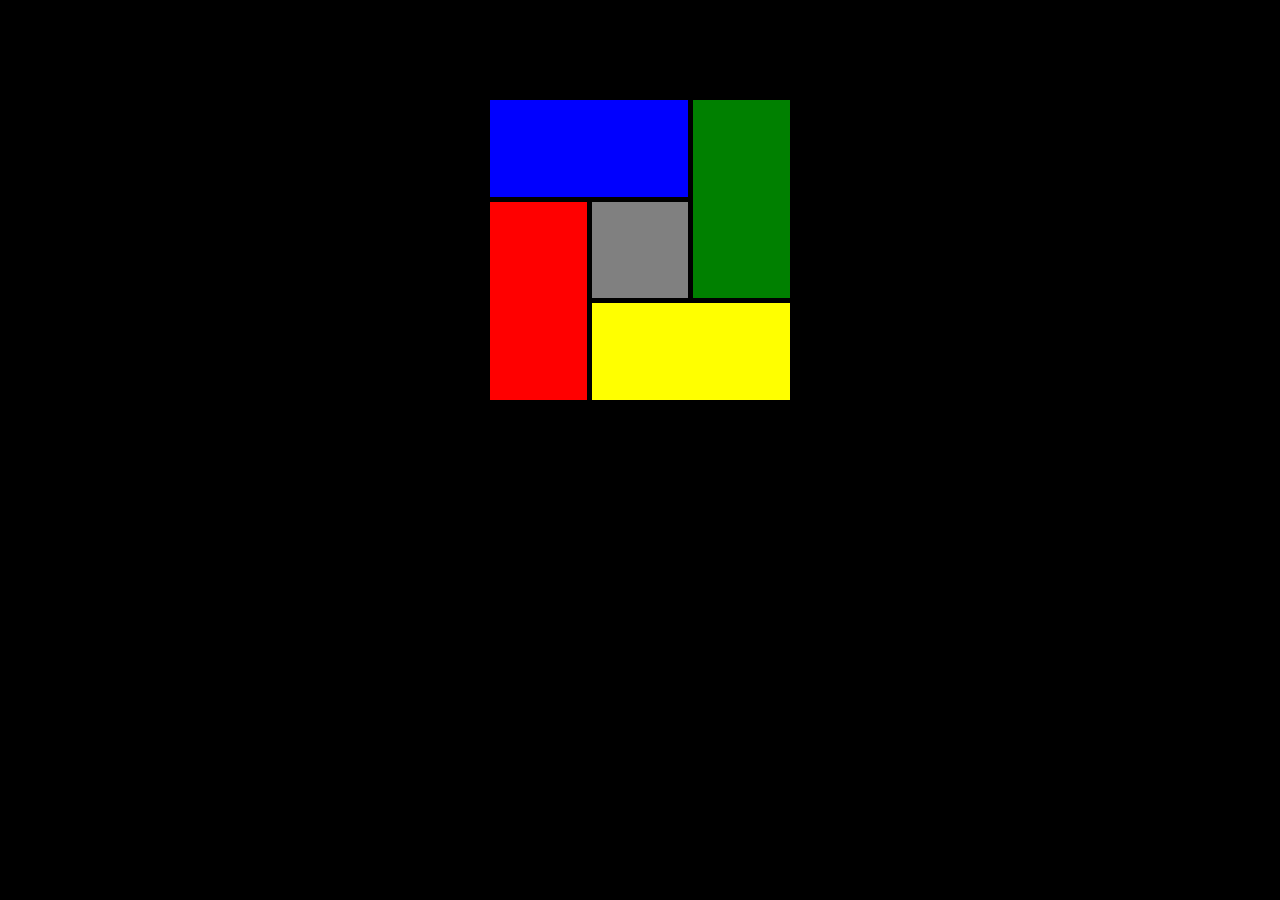
<file: index.html>
<!DOCTYPE html>
<html lang="en">
    <head>
        <meta charset="UTF-8">
    <meta name="viewport" content="width=device-width, initial-scale=1.0">
        <title>
            my web page
        </title>
        <link rel="stylesheet" href="style.css"/>
    </head>
<body>
    <div class="container">
        <div class="blue box"></div>
        <div class="green box"></div>
        <div class="yellow box"></div>
        <div class="red box"></div>
        <div class="gray box"></div>
    </div>
</body>
</html>
</file>
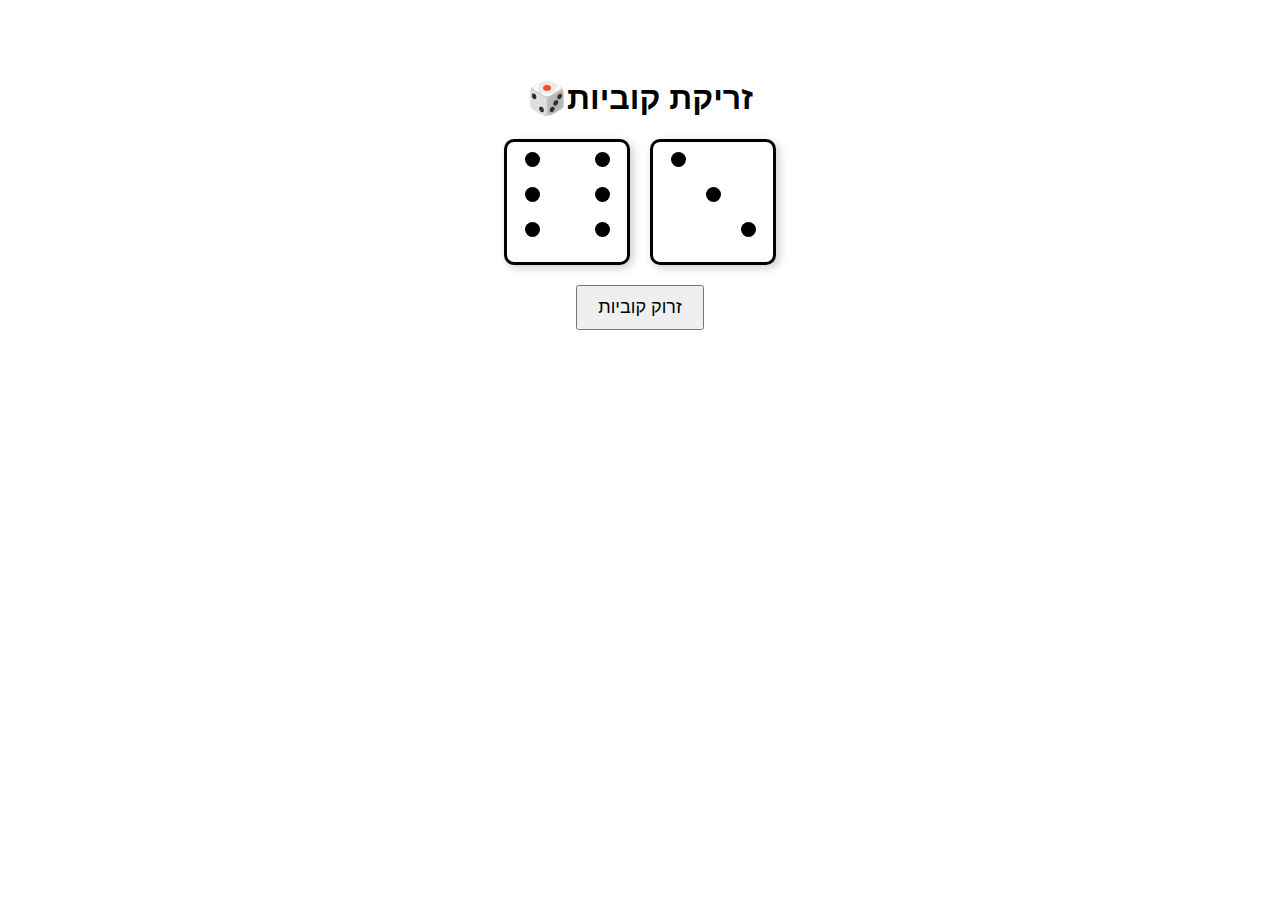
<file: dog.html>
<!DOCTYPE html>
<html lang="en">
<head>
    <meta charset="UTF-8">
    <meta name="viewport" content="width=device-width, initial-scale=1.0">
    <title>קוביה ב-JS</title>
  <style>
        body {
      font-family: Arial, sans-serif;
      text-align: center;
      padding-top: 50px;
    }

    .dice-container {
      display: flex;
      justify-content: center;
      gap: 20px;
      margin: 20px;
    }

    .dice {
      width: 100px;
      height: 100px;
      background-color: #fff;
      border: 3px solid #000;
      border-radius: 10px;
      display: grid;
      grid-template-columns: repeat(3, 1fr);
      grid-template-rows: repeat(3, 1fr);
      gap: 5px;
      padding: 10px;
      box-shadow: 3px 3px 10px rgba(0,0,0,0.2);
    }

    .dot {
      width: 15px;
      height: 15px;
      background-color: #000;
      border-radius: 50%;
      margin: auto;
    }

    button {
      padding: 10px 20px;
      font-size: 18px;
      cursor: pointer;
    }
  </style>
</head>
<body>
    <h1>🎲זריקת קוביות</h1>
  <div class="dice-container">
    <div id="dice1" class="dice"></div>
    <div id="dice2" class="dice"></div>
  </div>
  <button onclick="rollDice()">זרוק קוביות</button>
    <script src="dog.js"></script>

</body>
</html>
</file>
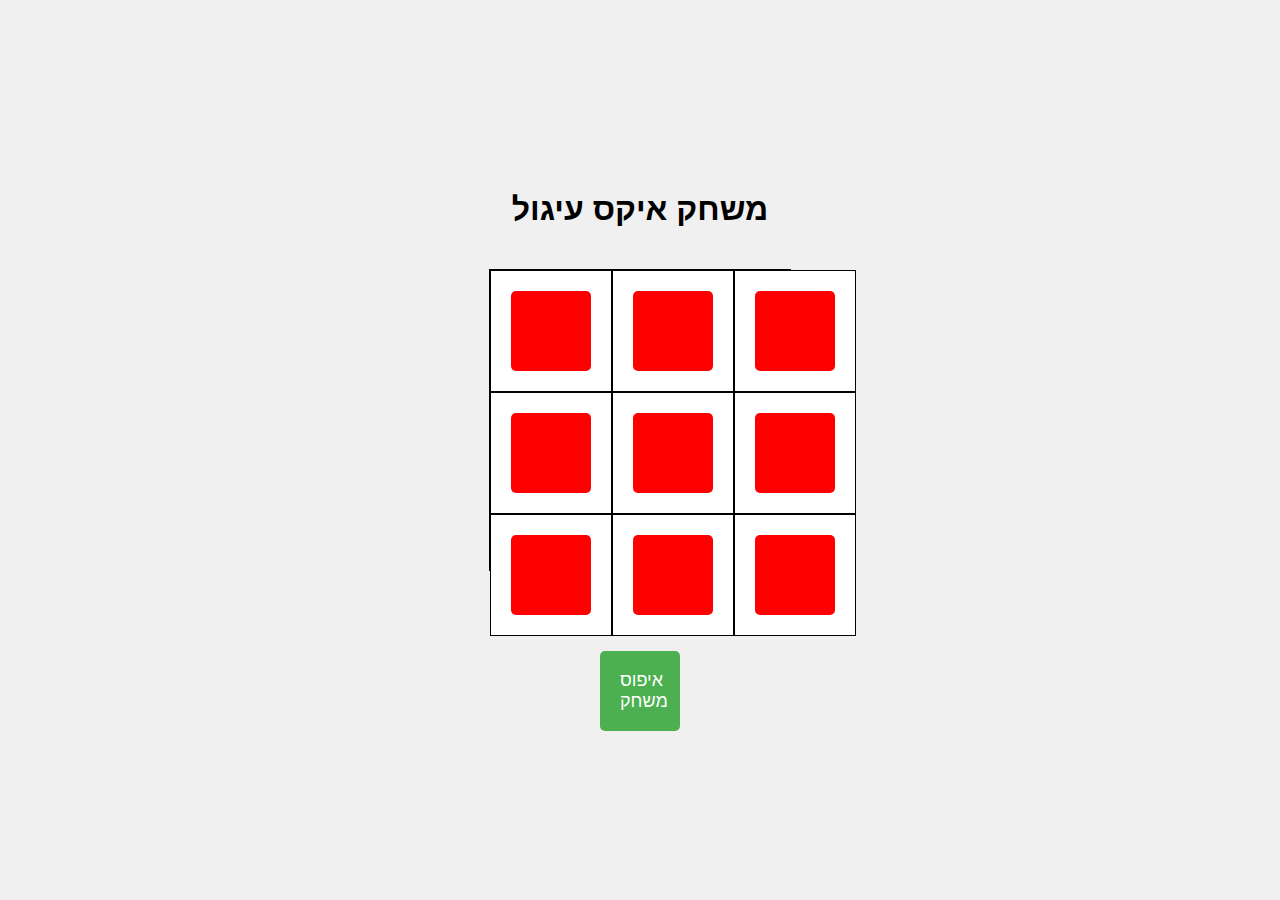
<file: x_o_play.html>
<!DOCTYPE html>
<html lang="en">
<head>
    <meta charset="UTF-8">
    <meta name="viewport" content="width=device-width, initial-scale=1.0">
    <title>משחק איקס עיגול</title>
    <link rel="stylesheet" href="x_o_play.css">
</head>
<body>
    <h1>משחק איקס עיגול</h1> 
    <div class = "grid-container">
        <div class = "grid-box">
            <button class="toggle-btn">""</button>
        </div>
        <div class = "grid-box">
            <button class="toggle-btn">""</button>
        </div>
        <div class = "grid-box">
            <button class="toggle-btn">""</button>
        </div>
        <div class = "grid-box">
            <button class="toggle-btn">""</button>
        </div>
        <div class = "grid-box">
            <button class="toggle-btn">''</button>
        </div>
        <div class = "grid-box">
            <button class="toggle-btn">''</button>
        </div>
        <div class = "grid-box">
            <button class="toggle-btn">''</button>
        </div>
        <div class = "grid-box">
            <button class="toggle-btn">''</button>
        </div>
        <div class = "grid-box">
            <button class="toggle-btn">''</button>
        </div>
    </div>
    <h2 id="winner-message"></h2>
    <button id="reset-btn" onclick="resetGame()">איפוס משחק</button>
        <script src="x_o_play.js"></script>
    
</body>
</html>
</file>
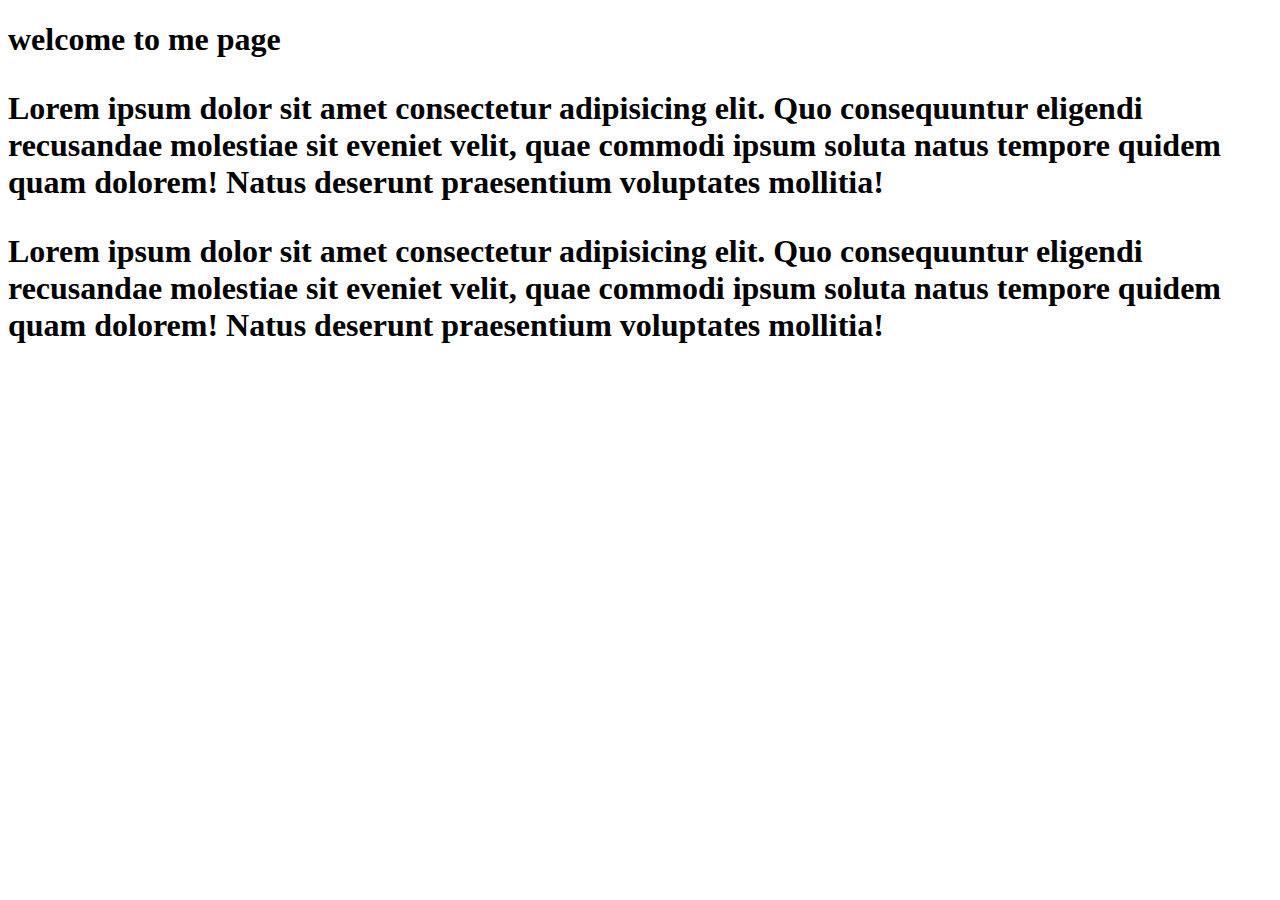
<file: html_prcts/start.html>
<!DOCTYPE html>
<html lang="en">
<head>
    <meta charset="UTF-8">
    <meta name="viewport" content="width=device-width, initial-scale=1.0">
    <title>Document</title>
</head>
<body>
    <h1>welcome to me page</h>
        <p>
            Lorem ipsum dolor sit amet consectetur adipisicing elit. Quo consequuntur eligendi recusandae molestiae sit eveniet velit, quae commodi ipsum soluta natus tempore quidem quam dolorem! Natus deserunt praesentium voluptates mollitia!
        </p>
        <p>
            Lorem ipsum dolor sit amet consectetur adipisicing elit. Quo consequuntur eligendi recusandae molestiae sit eveniet velit, quae commodi ipsum soluta natus tempore quidem quam dolorem! Natus deserunt praesentium voluptates mollitia!
        </p> 
</body>
</html>
</file>
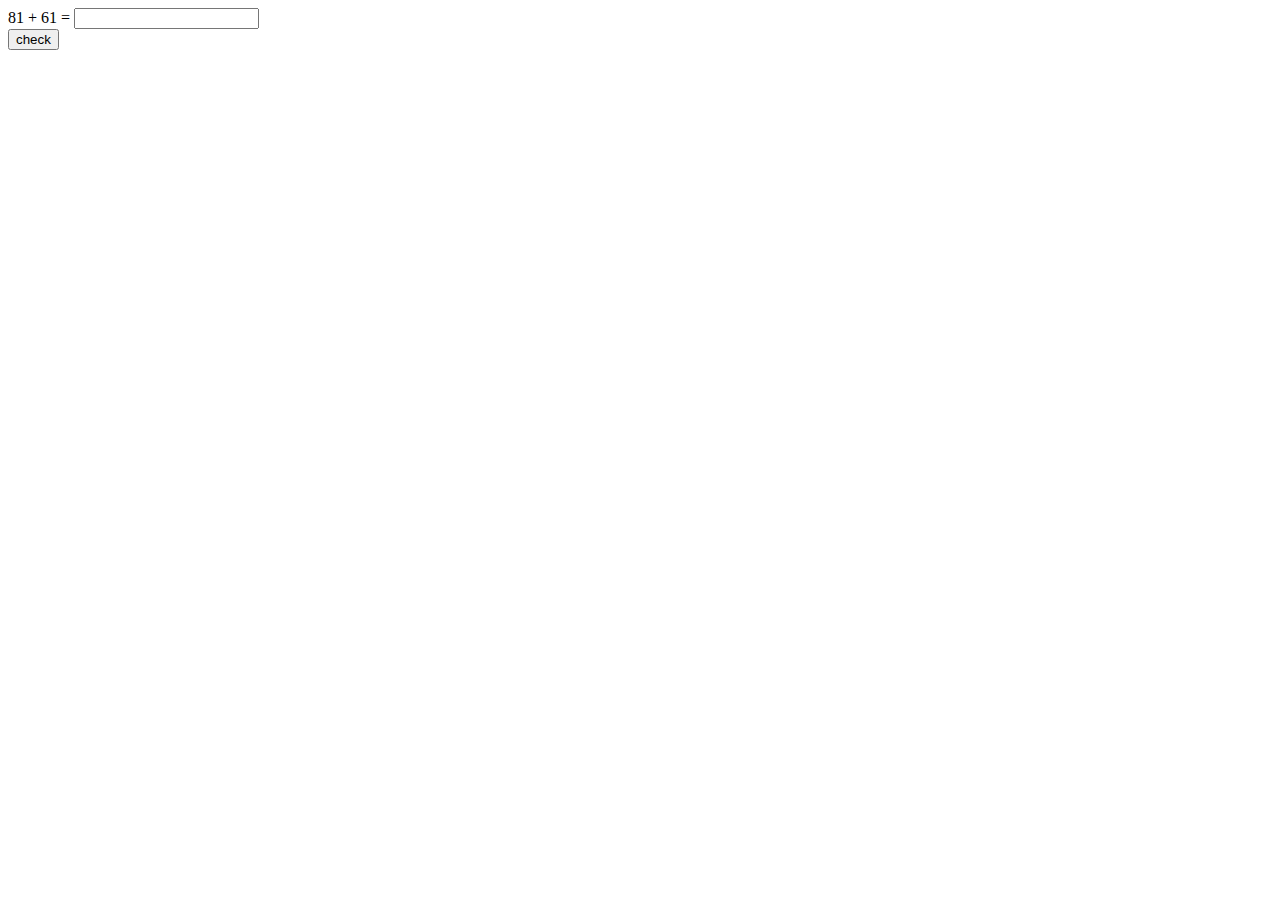
<file: vscode2/math.html>
<!DOCTYPE html>
<html lang="en">
<head>
    <meta charset="UTF-8">
    <meta name="viewport" content="width=device-width, initial-scale=1.0">
    <title>Document</title>
</head>
<body>
    <div>
        <span id = "number1"></span>
        <span id = "sign"></span>
        <span id = "number2"></span>
        <span>=</span>
        <input id="input"/>
    </div>
    <div>
        <button id = "check">check</button>
        <div id = "result"></div>
    </div>
    <script src="math.js"></script>
</body>
</html>
</file>
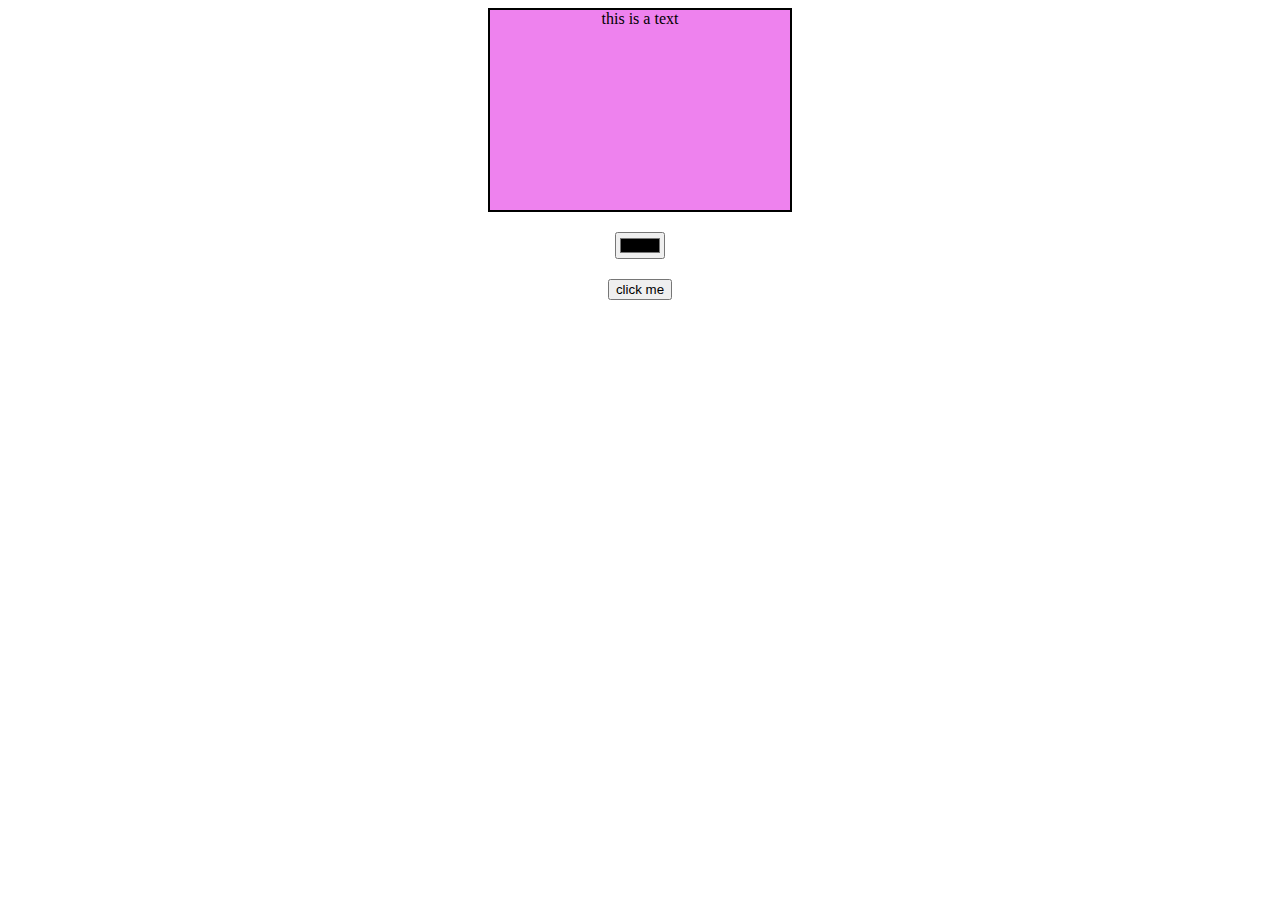
<file: test.html/script.js/dom/dom.html>
<!DOCTYPE html>
<html lang=" en">
    <head>
        <meta charset="UTF-8">
        <meta name="viewport" content="width=device-width, initial-scale=1.0">
        <title>Document</title>
        <link rel="stylesheet" href="dom.css"/>
        <script src="dom.js" defer></script>
    </head>
    <body>
        <div id="box">
            this is a text
        </div>
        <input id="text" type="color"/>
        <button id="button">click me</button>
    </body>
</html>
</file>
<file: style.css>
body {
    background-color:black;
}
.container {
    display: grid;
    width: 300px;
    height: 300px;
    grid-template-columns: repeat(3, 1fr);
    grid-template-rows: repeat(3, 1fr);
    grid-template-areas: 
        "bluebox bluebox greenbox"
        "redbox graybox greenbox"
        "redbox yellowbox yellowbox";
        gap: 5px;
        margin: 100px auto;
}
.box {
    transition: box-shadow 0.2s;
}


.box:hover {
    box-shadow: 0px 0px 12px 5px inset rgba(255, 255, 255, 0.8), 0px 0px 12px 5px rgba(0, 0, 0, 0.8);

}
.blue {
    background-color: blue;
    grid-area: bluebox;
}
.green {
    background-color: green;
    grid-area: greenbox;
}
.yellow {
    background-color: yellow;
    grid-area: yellowbox;
}
.red {
    background-color: red;
    grid-area: redbox;
}
.gray {
    background-color: gray;
    grid-area: graybox;
}
</file>
<file: x_o_play.css>
body {
    font-family: Arial, sans-serif;
    background-color: aliceblue;
    margin: 0;
    padding: 0;
    box-sizing: border-box; /* Corrected box-sizing for better rendering */

}

.grid-container {
    display: grid; /* Use grid layout for the container */
    grid-template-columns: repeat(3, 1fr); /* Three equal columns */
    margin: 20px auto; /* Center the grid container */
    width: 300px;
    height: 300px;
    border: 1px solid black;
}

.grid-box {
    background-color: white;
    display: flex; /* Use flexbox for centering content */
    align-items: center; /* Center items vertically */
    justify-content: center; /* Center items horizontally */
    border: 1px solid black;
    font-size: 20px; /* Font size */
    transition: background-color 0.3s ease; /* Corrected property for transition */
    padding: 20px; /* Padding for the box */
    grid-area: auto; /* Assign a grid area to the box */
    
}

body {
    display: flex;
    flex-direction: column;
    align-items: center;
    justify-content: center;
    height: 100vh;
    margin: 0;
    text-align: center;
    background-color: #f0f0f0;
}

#grid-container {
    display: grid;
    grid-template-columns: repeat(3, 80px);
    gap: 5px;
    width: max-content;
}

button {
    width: 80px;
    height: 80px;
    font-size: 30px;
    text-align: center;
    cursor: pointer;
    border: 2px solid black;
    background-color: white;
}

.disabled {
    pointer-events: none;
}

h2 {
    color: green;
}

#reset-btn {
    margin-top: 20px;
    padding: 10px 20px;
    font-size: 18px;
    background-color: #4CAF50;
    color: white;
    border: none;
    cursor: pointer;
    border-radius: 5px;
}

#resetGame:hover {
    background-color: #45a049;
}

.toggle-btn {
    padding: 25px 25px; /* Padding for the button */
    font-size: 16px; /* Font size for the button */
    cursor: pointer; /* Pointer cursor on hover */
    border: none; /* Remove border */
    background-color: red; /* Background color */
    color: black; /* Text color */
    border-radius: 5px; /* Rounded corners */  
    transition: background-color 0.3s ease; /* Corrected property for transition */
}
.toggle-btn:hover {
    background-color: green; /* Change background color on hover */
    color: white; /* Change text color on hover */
    box-shadow: 0px 0px 10px 2px rgba(0, 0, 0, 0.5); /* Add shadow on hover */
    outline: none; /* Remove default outline */
    transform: translateY(-2px); /* Move the button slightly up on hover */
    transition: transform 0.3s ease; /* Corrected property for transition */
    box-shadow: 0px 0px 10px 2px rgba(0, 0, 0, 0.5); /* Add shadow on hover */
    outline: none; /* Remove default outline */
    transform: translateY(-2px); /* Move the button slightly up on hover */
    transition: transform 0.3s ease; /* Corrected property for transition */
}
</file>
<file: test.html/script.js/dom/dom.css>
#box {
    height: 200px;
    width: 300px;
    background-color: violet;
    border: 2px solid black;
    margin: 0 auto;
    text-align: center;
}
#button, #text {
    display: block;
    margin: 20px auto;
}
</file>
